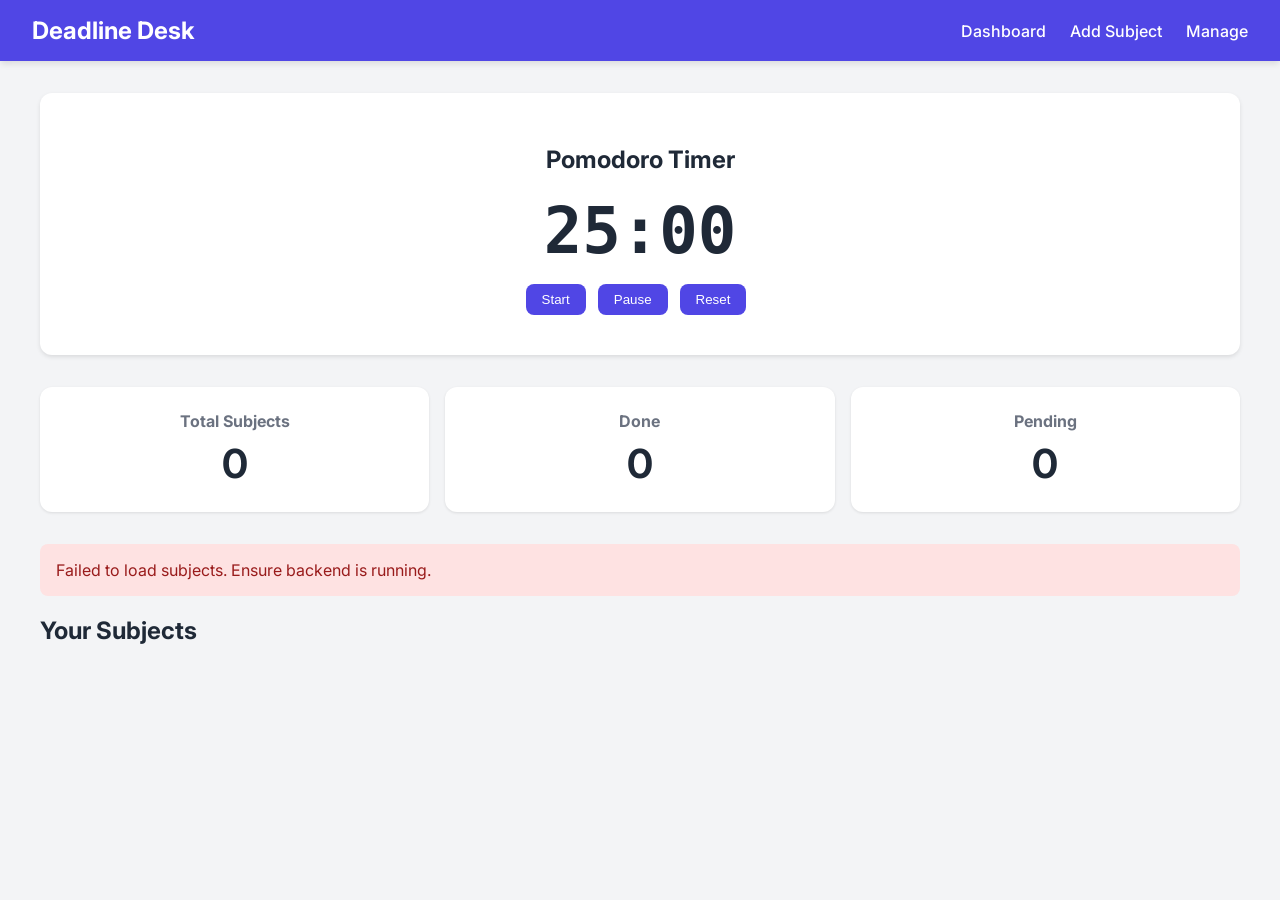
<file: index.html>
<!DOCTYPE html>
<html lang="en">
<head>
    <meta charset="UTF-8">
    <meta name="viewport" content="width=device-width, initial-scale=1.0">
    <title>Deadline Desk - Dashboard</title>
    <link rel="stylesheet" href="css/style.css">
    <link href="https://fonts.googleapis.com/css2?family=Inter:wght@400;500;600;700&display=swap" rel="stylesheet">
</head>
<body>
    <nav class="navbar">
        <h1>Deadline Desk</h1>
        <div class="nav-links">
            <a href="index.html">Dashboard</a>
            <a href="add.html">Add Subject</a>
            <a href="manage.html">Manage</a>
        </div>
    </nav>

    <div class="container">
        <!-- Pomodoro Timer Widget -->
        <div class="pomodoro-widget">
            <h2>Pomodoro Timer</h2>
            <div class="pomodoro-display" id="pomodoro-time">25:00</div>
            <button id="pomodoro-start">Start</button>
            <button id="pomodoro-pause">Pause</button>
            <button id="pomodoro-reset">Reset</button>
        </div>

        <!-- Dashboard Stats -->
        <div class="stats-bar">
            <div class="stat-card">
                <h3>Total Subjects</h3>
                <div class="value" id="stat-total">0</div>
            </div>
            <div class="stat-card">
                <h3>Done</h3>
                <div class="value" id="stat-done">0</div>
            </div>
            <div class="stat-card">
                <h3>Pending</h3>
                <div class="value" id="stat-pending">0</div>
            </div>
        </div>

        <div id="message-container" class="message"></div>

        <!-- Subject Cards -->
        <h2>Your Subjects</h2>
        <div class="cards-container" id="subjects-container">
            <!-- Cards appended here using DOM manipulation -->
        </div>
    </div>

    <script src="js/dashboard.js"></script>
</body>
</html>
</file>
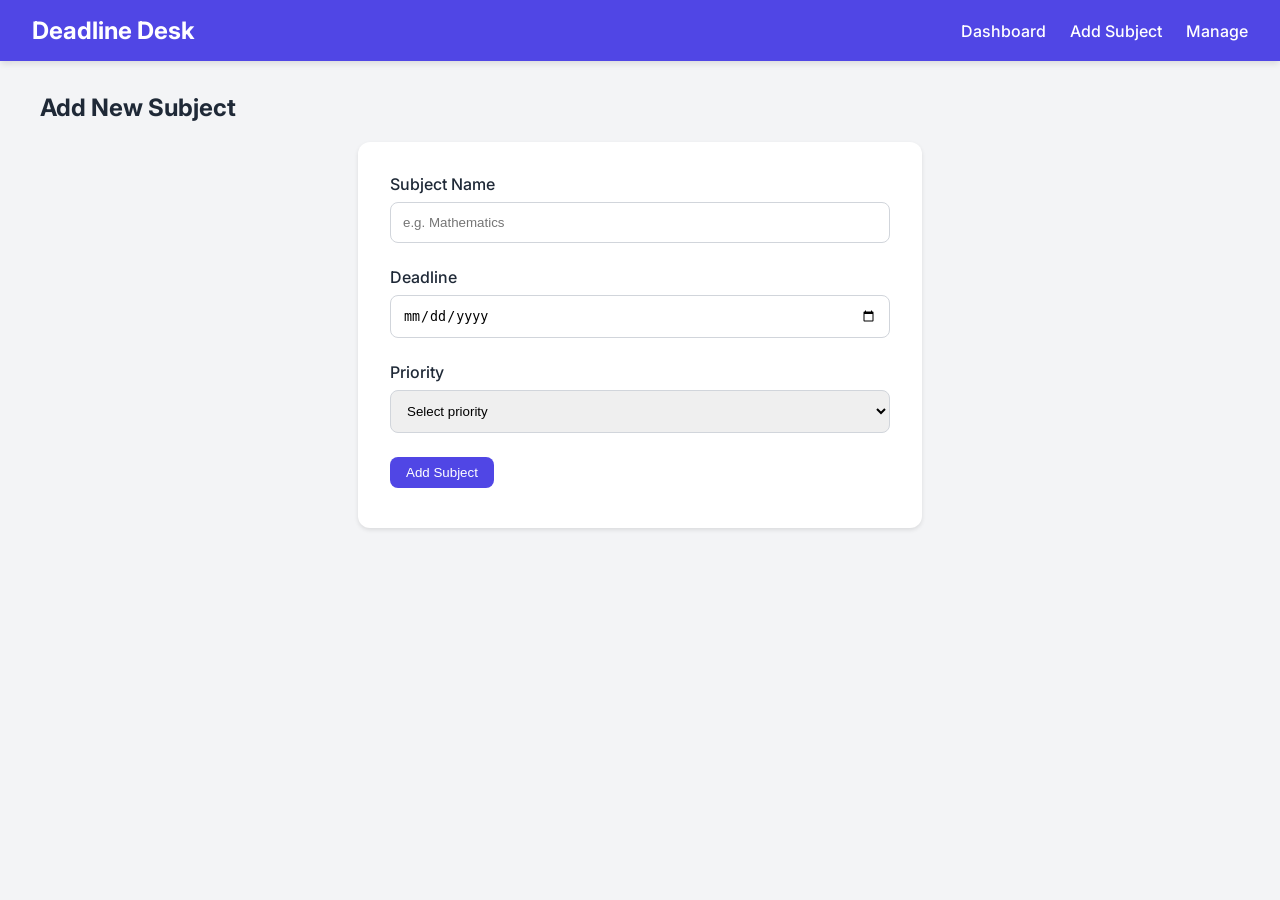
<file: add.html>
<!DOCTYPE html>
<html lang="en">
<head>
    <meta charset="UTF-8">
    <meta name="viewport" content="width=device-width, initial-scale=1.0">
    <title>Deadline Desk - Add Subject</title>
    <link rel="stylesheet" href="css/style.css">
    <link href="https://fonts.googleapis.com/css2?family=Inter:wght@400;500;600;700&display=swap" rel="stylesheet">
</head>
<body>
    <nav class="navbar">
        <h1>Deadline Desk</h1>
        <div class="nav-links">
            <a href="index.html">Dashboard</a>
            <a href="add.html">Add Subject</a>
            <a href="manage.html">Manage</a>
        </div>
    </nav>

    <div class="container">
        <h2>Add New Subject</h2>
        <div class="form-container">
            <div id="message-container" class="message"></div>
            
            <form id="add-subject-form">
                <div class="form-group">
                    <label for="name">Subject Name</label>
                    <input type="text" id="name" placeholder="e.g. Mathematics">
                    <span id="name-error" class="inline-error" style="display:none;"></span>
                </div>
                
                <div class="form-group">
                    <label for="deadline">Deadline</label>
                    <input type="date" id="deadline">
                    <span id="deadline-error" class="inline-error" style="display:none;"></span>
                </div>
                
                <div class="form-group">
                    <label for="priority">Priority</label>
                    <select id="priority">
                        <option value="">Select priority</option>
                        <option value="high">High</option>
                        <option value="medium">Medium</option>
                        <option value="low">Low</option>
                    </select>
                    <span id="priority-error" class="inline-error" style="display:none;"></span>
                </div>
                
                <button type="submit">Add Subject</button>
            </form>
        </div>
    </div>

    <script src="js/add.js"></script>
</body>
</html>
</file>
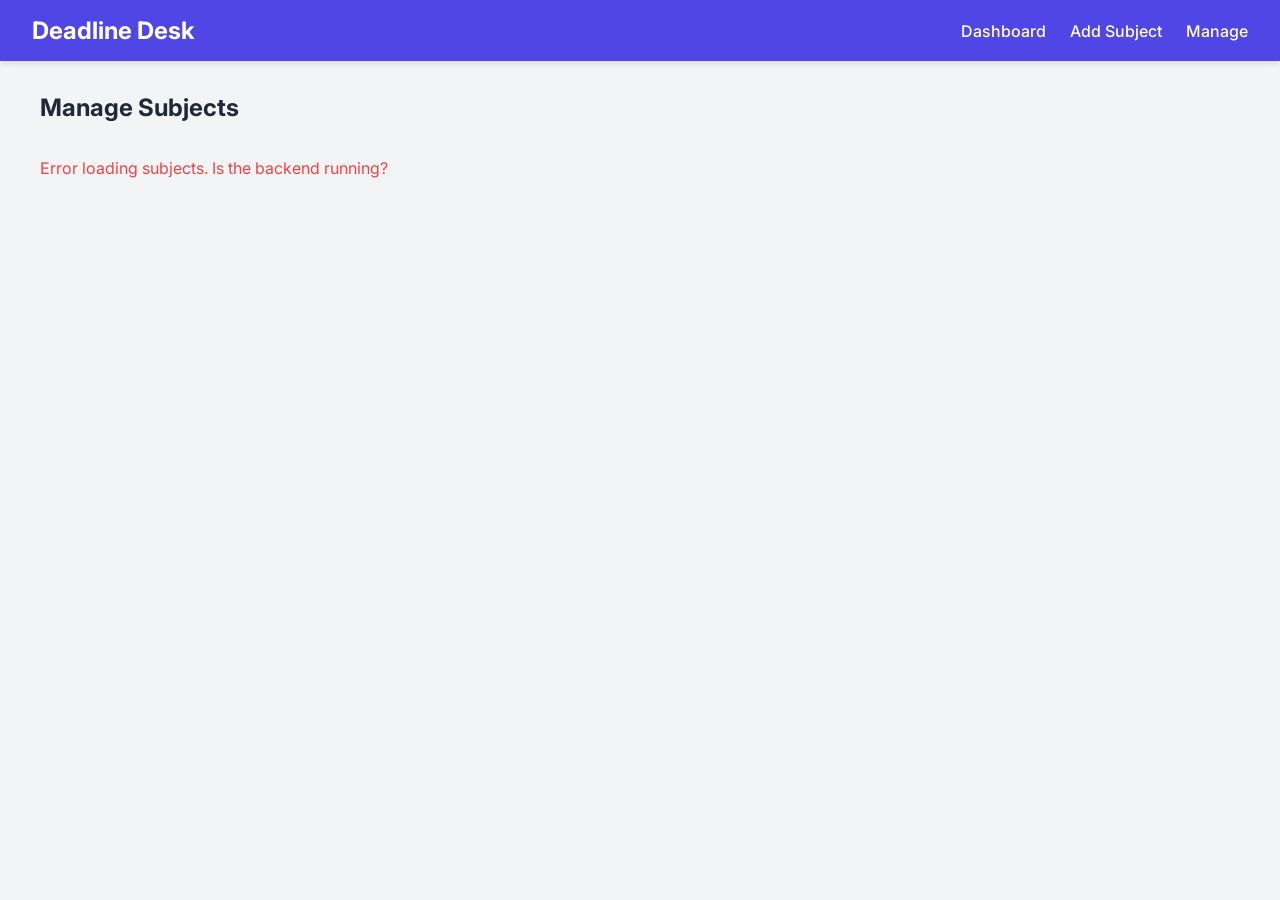
<file: manage.html>
<!DOCTYPE html>
<html lang="en">
<head>
    <meta charset="UTF-8">
    <meta name="viewport" content="width=device-width, initial-scale=1.0">
    <title>Deadline Desk - Manage Subjects</title>
    <link rel="stylesheet" href="css/style.css">
    <link href="https://fonts.googleapis.com/css2?family=Inter:wght@400;500;600;700&display=swap" rel="stylesheet">
</head>
<body>
    <nav class="navbar">
        <h1>Deadline Desk</h1>
        <div class="nav-links">
            <a href="index.html">Dashboard</a>
            <a href="add.html">Add Subject</a>
            <a href="manage.html">Manage</a>
        </div>
    </nav>

    <div class="container">
        <h2>Manage Subjects</h2>
        <div id="message-container" class="message"></div>
        
        <!-- Render subjects as cards -->
        <div class="cards-container" id="manage-container">
            <!-- Cards will be injected here by JS using DOM manipulation -->
        </div>
    </div>

    <script src="js/manage.js"></script>
</body>
</html>
</file>
<file: css/style.css>
:root {
  --primary: #5046e5;
  --danger: #ef4444;
  --success: #22c55e;
  --warning: #f97316;
  --bg: #f3f4f6;
  --card-bg: #ffffff;
  --text: #1f2937;
}

body {
  margin: 0;
  font-family: 'Inter', sans-serif;
  background-color: var(--bg);
  color: var(--text);
}

/* Navbar */
.navbar {
  background-color: var(--primary);
  color: white;
  padding: 1rem 2rem;
  display: flex;
  justify-content: space-between;
  align-items: center;
  box-shadow: 0 4px 6px -1px rgba(0,0,0,0.1);
}

.navbar h1 {
  margin: 0;
  font-size: 1.5rem;
}

.nav-links {
  display: flex;
  gap: 1.5rem;
}

.nav-links a {
  color: white;
  text-decoration: none;
  font-weight: 500;
  transition: opacity 0.2s;
}
.nav-links a:hover { opacity: 0.8; }

/* Container */
.container {
  max-width: 1200px;
  margin: 2rem auto;
  padding: 0 1rem;
}

/* Dashboard Stats */
.stats-bar {
  display: flex;
  gap: 1rem;
  margin-bottom: 2rem;
}
.stat-card {
  background: var(--card-bg);
  flex: 1;
  padding: 1.5rem;
  border-radius: 12px;
  box-shadow: 0 1px 3px rgba(0,0,0,0.1);
  text-align: center;
}
.stat-card h3 {
  margin: 0;
  color: #6b7280;
  font-size: 1rem;
}
.stat-card .value {
  font-size: 2.5rem;
  font-weight: bold;
  margin-top: 0.5rem;
}

/* Cards Section */
.cards-container {
  display: flex;
  flex-wrap: wrap;
  gap: 1.5rem;
}
.subject-card {
  background: var(--card-bg);
  flex: 1 1 calc(33.333% - 1.5rem);
  min-width: 280px;
  padding: 1.5rem;
  border-radius: 12px;
  box-shadow: 0 2px 4px rgba(0,0,0,0.1);
}
.subject-card h3 { margin: 0 0 1rem 0; font-size: 1.25rem; }
.subject-card p { margin: 0.5rem 0; font-size: 0.875rem; }

/* Badges */
.badge {
  display: inline-block;
  padding: 0.25rem 0.5rem;
  border-radius: 9999px;
  font-size: 0.75rem;
  font-weight: 600;
  color: white;
  margin-right: 0.5rem;
  margin-bottom: 0.5rem;
  text-transform: uppercase;
}
.priority-high { background-color: var(--danger); }
.priority-medium { background-color: var(--warning); }
.priority-low { background-color: var(--success); }

.status-pending { background-color: #6b7280; } /* gray */
.status-done { background-color: var(--success); }

.due-soon {
  color: var(--danger);
  font-weight: bold;
  font-size: 0.875rem;
  margin-top: 0.5rem;
  display: block;
}

/* Pomodoro Timer */
.pomodoro-widget {
  background: var(--card-bg);
  padding: 2rem;
  border-radius: 12px;
  box-shadow: 0 2px 4px rgba(0,0,0,0.1);
  margin-bottom: 2rem;
  text-align: center;
}
.pomodoro-display {
  font-size: 64px;
  font-weight: bold;
  margin: 1rem 0;
  font-family: monospace;
}

/* Buttons */
button {
  background-color: var(--primary);
  color: white;
  border: none;
  padding: 0.5rem 1rem;
  border-radius: 8px;
  cursor: pointer;
  font-weight: 500;
  margin-right: 0.5rem;
  margin-bottom: 0.5rem;
  transition: opacity 0.2s;
}
button:hover { opacity: 0.9; }

/* Forms */
.form-container {
  background: var(--card-bg);
  padding: 2rem;
  border-radius: 12px;
  box-shadow: 0 2px 4px rgba(0,0,0,0.1);
  max-width: 500px;
  margin: 0 auto;
}
.form-group {
  margin-bottom: 1.5rem;
}
.form-group label {
  display: block;
  margin-bottom: 0.5rem;
  font-weight: 500;
}
.form-group input, .form-group select {
  width: 100%;
  padding: 0.75rem;
  border: 1px solid #d1d5db;
  border-radius: 8px;
  box-sizing: border-box;
}

/* Messages */
.message {
  padding: 1rem;
  border-radius: 8px;
  margin-bottom: 1rem;
  display: none;
}
.message.success {
  background-color: #d1fae5;
  color: #065f46;
  display: block;
}
.message.error {
  background-color: #fee2e2;
  color: #991b1b;
  display: block;
}
.inline-error {
  color: var(--danger);
  font-size: 0.875rem;
  display: block;
  margin-top: 0.25rem;
}

/* Edit Form */
.edit-form {
  background: var(--bg);
  padding: 1rem;
  border-radius: 8px;
  margin-top: 1rem;
}

/* Responsive */
@media (max-width: 768px) {
  .stats-bar {
    flex-direction: column;
  }
  .subject-card {
    flex: 1 1 100%;
  }
}
</file>
